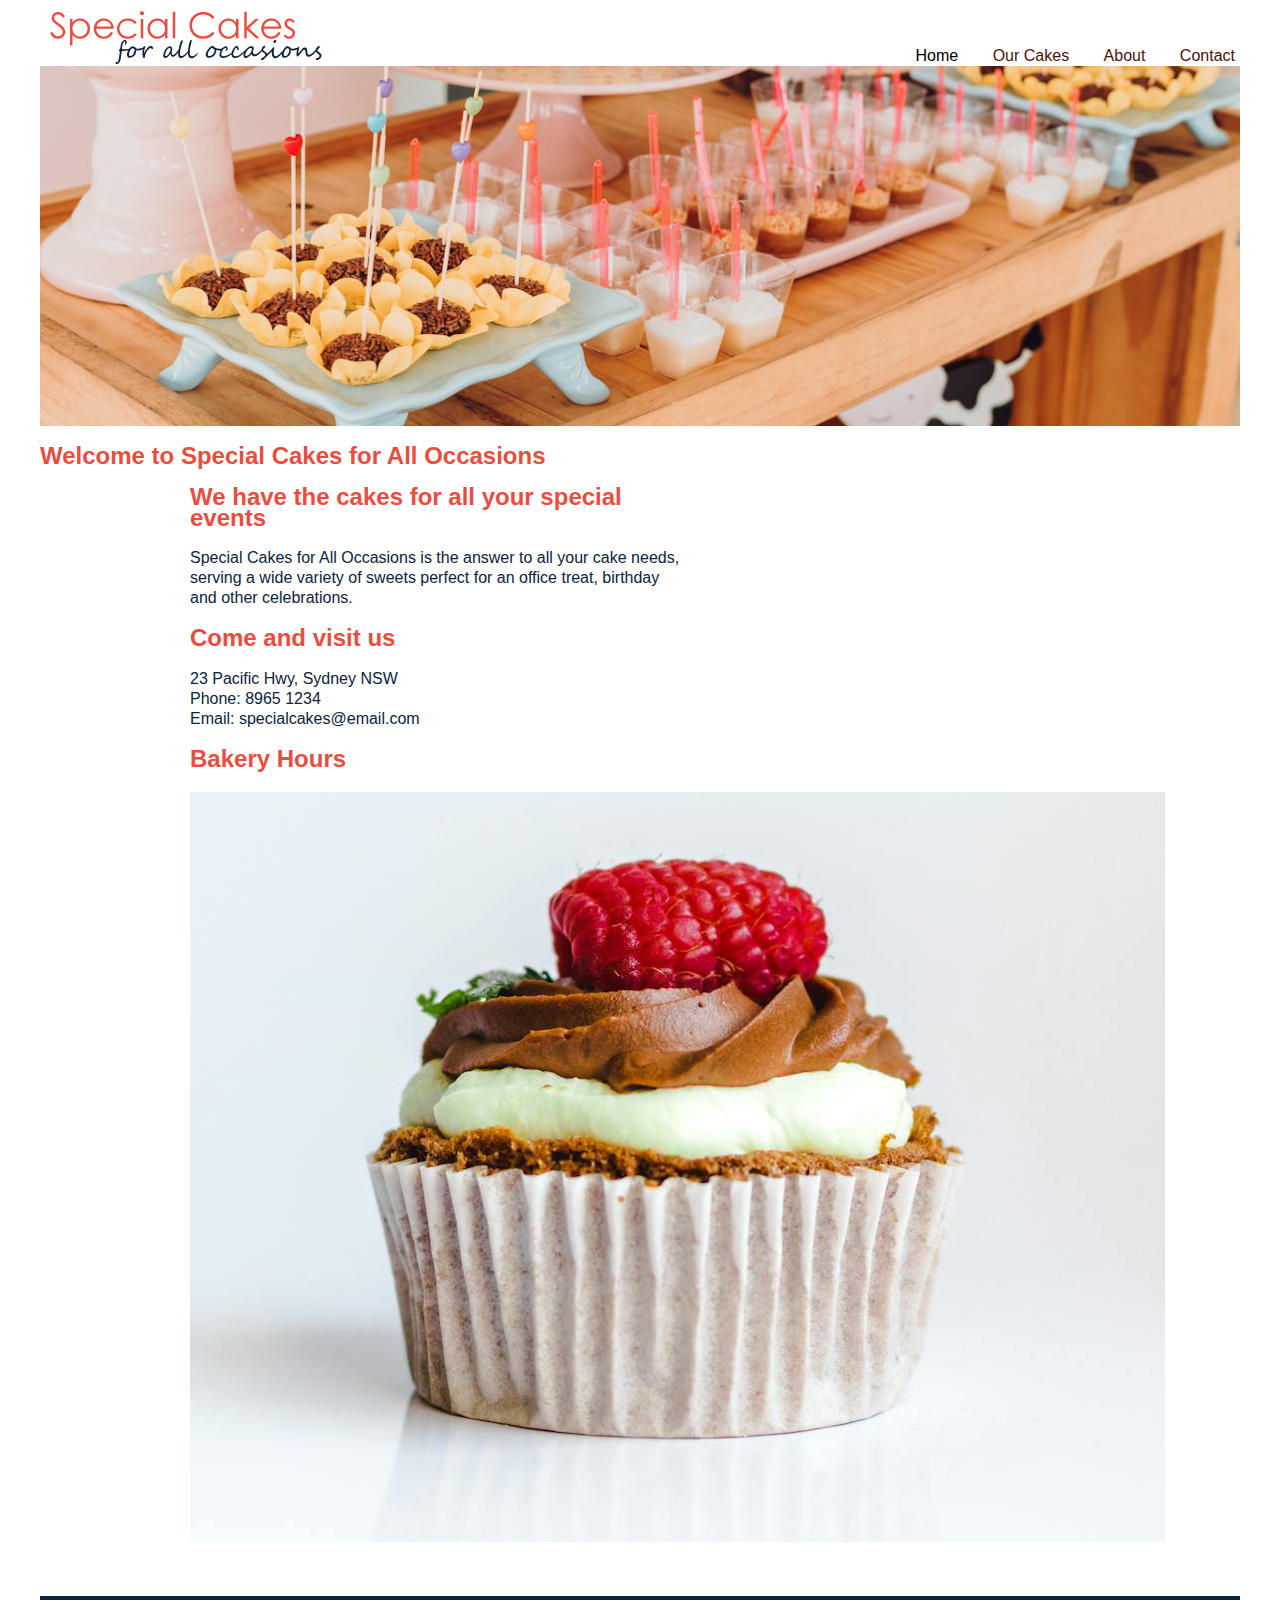
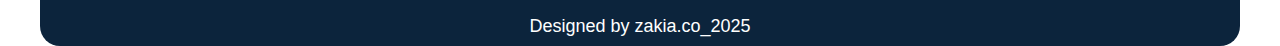
<file: index.html>
<!DOCTYPE html>
<html lang="en">

<head>
    <meta charset="UTF-8">
    <meta name="viewport" content="width=device-width, initial-scale=1.0">
    <title>Home Page</title>
    <link rel="stylesheet" href="specialcakesstyles.css">
    <link rel="stylesheet" href="index.css">

</head>

<body>
    <div id="container">


        <a href="index.html"><img class="logo" src="images/logo.png" alt="special cakes for all occasions"></a>

        <nav>
            <ul>
                <li>Home</li>
                <li><a href="products.html">Our Cakes</a></li>
                <li> <a href="about.html">About</a></li>
                <li><a href="contact.html">Contact</a></li>
            </ul>
        </nav>

        <header><img src="images/banner_1200.png" alt="Cakes banner"></header>

        <section>
            <h2 class="burntred ">Welcome to Special Cakes for All Occasions</h2>
            <div>
                <h2 class="burntred ">
                    We have the cakes for all your special events
                </h2>
                <p class="navyblue">
                    Special Cakes for All Occasions is the answer to all your cake needs, serving a wide variety of
                    sweets perfect for an office treat, birthday and other celebrations.
                </p>
                <h2 class="burntred ">

                    Come and visit us

                </h2>

                <p class="navyblue">

                    23 Pacific Hwy, Sydney NSW <br>
                    Phone: 8965 1234 <br>
                    Email: specialcakes@email.com <br>

                
                <h2 class="burntred ">Bakery Hours

                </h2>
                
                <p class="navyblue">
                Monday-Friday 8.30 am to 3 pm 
                Saturday and Sunday 8.30am to 1pm 
                opening hours for Sundays only to 9:00 am to 12 noon.<br>
                </p>
            </div>
            
            <!-- <h2 class="burntred ">Welcome to Special Cakes for All Occasions</h2> -->
            <div class="cupcake"><img src="images/cupcake_raspberry.png"
                    alt="Chocolatecake">
            </div>
        </section>



        <footer>
            Designed by zakia.co_2025
        </footer>

    </div>
</body>

</html>
</file>
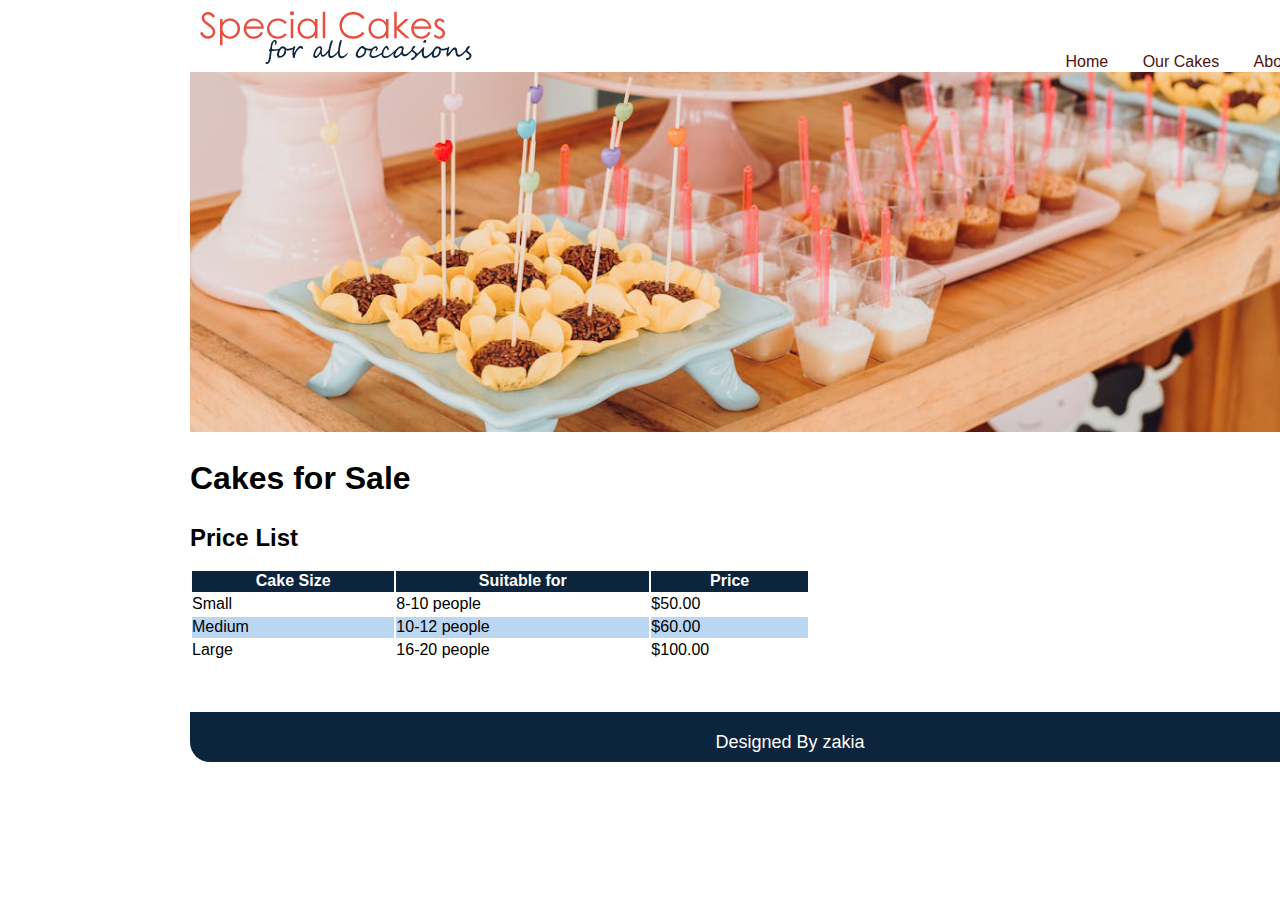
<file: contact.html>
<!DOCTYPE html>
<html lang="en">

<head>
    <meta charset="UTF-8">
    <meta name="viewport" content="width=device-width, initial-scale=1.0">
    <title>Homepage</title>
    <link rel="stylesheet" href="specialcakesstyles.css">
    <!-- <link rel="stylesheet" href="index.css"> -->
    <style>
        #container {
            width: 900px;
            height: 830px;
            /* background-color: #f5c4cb; */
            border-radius: 20px;
            margin: auto;
        }
    </style>
</head>

<body>
    <div id="container">
        <a href="index.html"><img class="logo" src="images/logo.png" alt="special cakes for all occasions"></a>

        <nav>
            <ul>
                <li><a href="index.html">Home</a></li>
                <li><a href="products.html">Our Cakes</a></li>
                <li> <a href="about.html">About</a></li>
                <li><a href="contact.html">Contact</a></li>
            </ul>
        </nav>
        <header><img src="images/banner_1200.png" alt="Cakes banner"></header>
        <h1>Cakes for Sale</h1>
        <section>
            <h2>Price List</h2>
            <table>
                <tr>
                    <th>Cake Size</th>
                    <th>Suitable for</th>
                    <th>Price</th>
                </tr>
                <tr>
                    <td>Small</td>
                    <td>8-10 people</td>
                    <td>$50.00</td>
                </tr>
                <tr>
                    <td>Medium</td>
                    <td>10-12 people</td>
                    <td>$60.00</td>
                </tr>
                <tr>
                    <td>Large</td>
                    <td>16-20 people</td>
                    <td>$100.00</td>
                </tr>
            </table>
        </section>
        <footer>
            <p>Designed By zakia</p>
        </footer>
    </div>
</body>

</html>
</file>
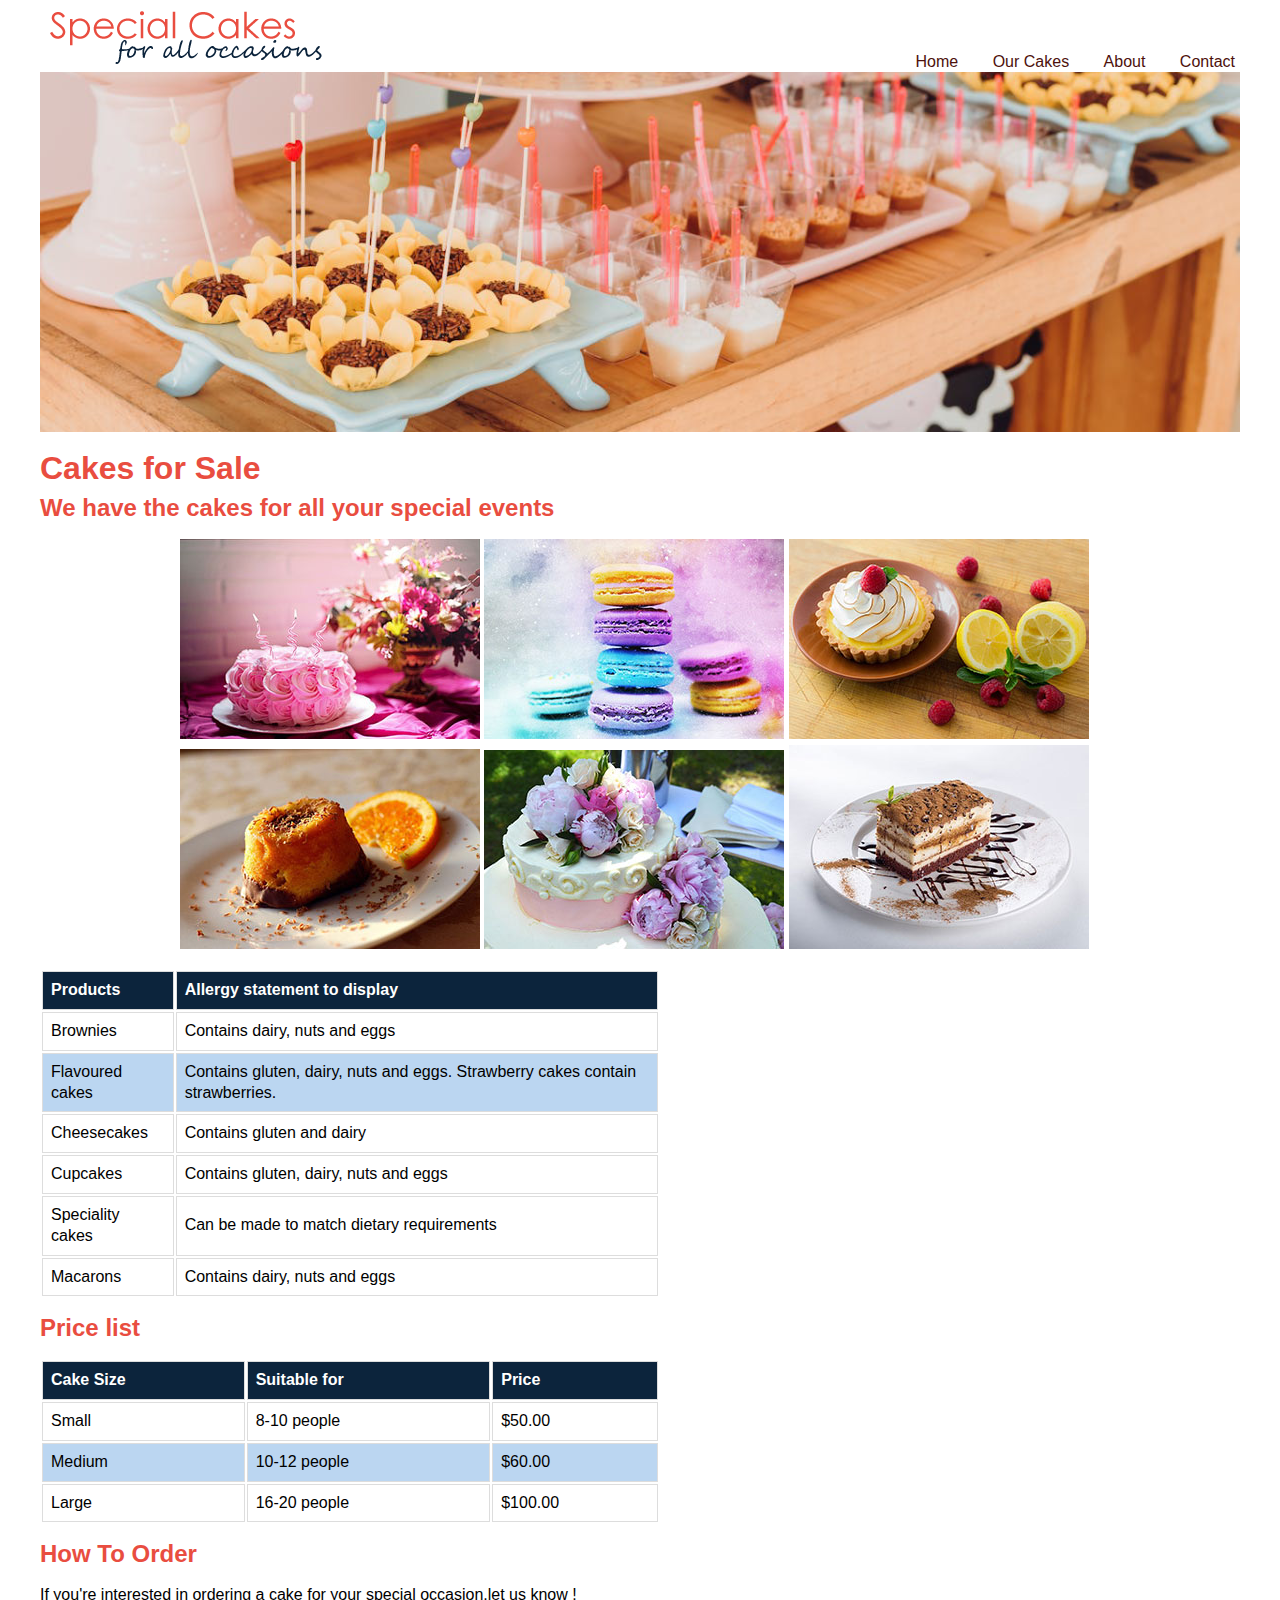
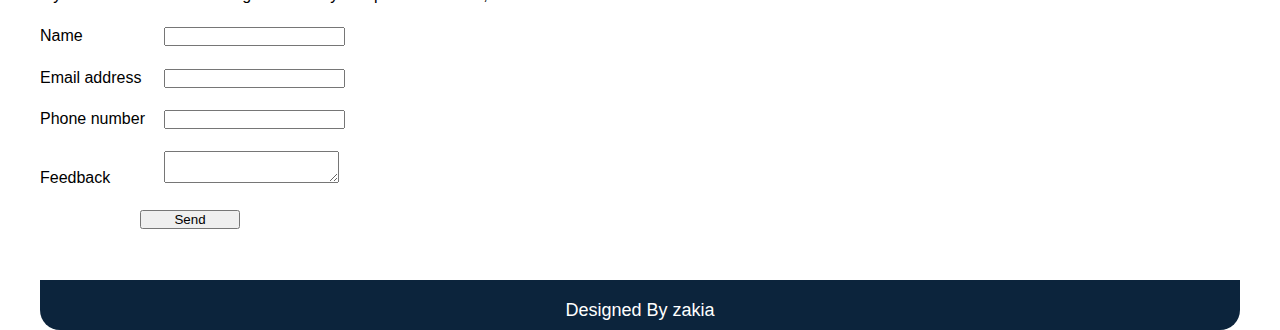
<file: products.html>
<!DOCTYPE html>
<html lang="en">

<head>
    <meta charset="UTF-8">
    <meta name="viewport" content="width=device-width, initial-scale=1.0">
    <title>special cakes for all occasions</title>
    <link rel="stylesheet" href="specialcakesstyles.css">
    <link rel="stylesheet" href="product.css">
</head>

<body>
    <div id="container">
        <a href="index.html"><img class="logo" src="images/logo.png" alt="special cakes for all occasions"></a>
        <nav>
            <ul>
                <li><a href="index.html">Home</a></li>
                <li><a href="products.html">Our Cakes</a></li>
                <li> <a href="about.html">About</a></li>
                <li><a href="contact.html">Contact</a></li>
            </ul>
        </nav>
        <header><img src="images/banner_1200.png" alt="Cakes banner"></header>
        <section>
            <h1 class="burntred ">Cakes for Sale </h1>
            <h2 class="burntred ">We have the cakes for all your special events</h2>
            <div class="picture">
                <img src="images/pinkBirthdayCake300.jpg" alt="pinkBirthdayCake300">
                <img src="images/macaron300.jpg" alt="macaron300">
                <img src="images/lemonCake300.jpg" alt="lemonCake300">
                <img src="images/orangeCake300.jpg" alt="orangeCake300">
                <img src="images/specialOccasion300.jpg" alt="specialOccasion300">
                <img src="images/tiramisu300.jpg" alt="tiramisu300">
            </div>
            <table>
                <tr>
                    <th>Products</th>
                    <th>Allergy statement to display </th>
                </tr>
                <tr>
                    <td>Brownies</td>
                    <td>Contains dairy, nuts and eggs</td>
                </tr>
                <tr>
                    <td>Flavoured cakes</td>
                    <td>Contains gluten, dairy, nuts and eggs. Strawberry cakes contain strawberries.</td>
                </tr>
                <tr>
                    <td>Cheesecakes</td>
                    <td>Contains gluten and dairy </td>
                </tr>
                <tr>
                    <td>Cupcakes</td>
                    <td>Contains gluten, dairy, nuts and eggs</td>
                </tr>
                <tr>
                    <td>Speciality cakes</td>
                    <td>Can be made to match dietary requirements </td>
                </tr>
                <tr>
                    <td>Macarons</td>
                    <td>Contains dairy, nuts and eggs</td>
                </tr>
            </table>
            <h2 class="burntred ">Price list</h2>
            <table>
                <tr>
                    <th>Cake Size</th>
                    <th>Suitable for</th>
                    <th>Price</th>
                </tr>
                <tr>
                    <td>Small</td>
                    <td>8-10 people</td>
                    <td>$50.00</td>
                </tr>
                <tr>
                    <td>Medium</td>
                    <td>10-12 people</td>
                    <td>$60.00</td>
                </tr>
                <tr>
                    <td>Large</td>
                    <td>16-20 people</td>
                    <td>$100.00</td>
                </tr>
            </table>
            <h2 class="burntred ">How To Order
            </h2>
            <p>
                If you're interested in ordering a cake for your special occasion,let us know !
            </p>

            <form>
                <label for="user_name">Name</label>
                <input id="user_name" type="text"><br><br>
                <label for="email_address">Email address</label>
                <input id="email_address" type="text"><br><br>
                <label for="phone_number">Phone number</label>
                <input id="phone_number" type="text"><br><br>
                <label for="feedback">Feedback</label>
                <textarea id="feedback" name="Feedback"></textarea><br><br>
                <button>Send</button>
            </form>

            <footer>
                <p>Designed By zakia</p>
            </footer>
        </section>
    </div>
</body>

</html>
</file>
<file: specialcakesstyles.css>
@charset "utf-8";
/* CSS Document */
body {
	font-size: 1em;
	line-height: 1.3em;
}
*{
    margin:0;
    padding:0;
    font-family: sans-serif;
    box-sizing: border-box;
}
#container{
    width: 1200px;
    height: 830px;
    border-radius: 20px;
    margin: auto;
}
/* classes */
.burntred {
	color: #E94D40;
}
.navyblue {
	color: #0C243C;
}
.specialcakesfont {
	font-family: Arial, sans-serif;
}
.floatleft {
    float: left;
}
.floatright {
    float: right;
}
.clearboth {
    clear: both;
}
nav{
    width: 1200px;
    height: 40px;
    font-size: 16px;
    text-align: right;
}
nav ul {
	margin-top: -45px;
	margin-right: 5px;
	list-style: none;
	
}
nav ul li {
	display: inline-block;
    text-decoration: none;
    
}
nav ul li a {
	text-decoration: none;
	color: #4d110c;
	display: inline-block;  /* Ensures links respect text alignment */
    margin-left: 30px;
    padding-top: 20px;
}
.picture{
    width: 920px;
    height: 410px;
    margin: auto;
}
footer{
	margin-top: 50px;
    width: 1200px;
    height: 50px;
    background-color:#0C243C;
    border-bottom-left-radius: 20px;
    border-bottom-right-radius: 20px;
    text-align: center;
    font-size: 18px;
    padding-top: 20px;
    color:white;
}
.abc{
    margin-left: 100px;
}

table{
    width: 620px;
}
tr:nth-child(1){
    background-color: #0C243C;
    color: #fff;
}
tr:nth-child(3){
    background-color: #bbd6f1;
}
h1{
    margin-top:30px;
    margin-bottom:40px;
}

h2,h3{
    margin-bottom: 20px;
}
</file>
<file: index.css>
img.logo{
    width: 298px;
    height: 71px;
    /* display:block - to remove descender spacing */
    display:block;    
    border-top-left-radius: 20px;
}


header{
    width:1200px;
    height: 360px;
    /* background-color: #650211; */
    /* font-family: sans-serif; */
    font-size: 40px;
    color:#fbbf92;
    /* padding:50px; */
}
section{
    margin-top: 20px;
    width:1200px;
    height: 1100px;
    /* background-color: #85303d; */
}
section>div{
    /* background-color: antiquewhite; */
    margin-left: 150px;
    width: 500px;
    height: 290px;
}

h3{
margin-top: 20px;
}
p{
    margin-bottom: 20px;
    line-height: 20px;
}
.white{
    line-height: 20px;
}
.cupcake {
    margin-top: 15px;
    width: 1200px;
    /* text-align: center; */
}
.cupcake img{
    width: 975px;
    height: 750px;
    
}
</file>
<file: product.css>
td, th {
    border: 1px solid #dddddd;
    text-align: left;
    padding: 8px;
  }
h1,h2,.picture,form{
  margin-top: 20px;
  margin-bottom: 20px;
}
label{
  display: inline-block;
  width: 120px;
}
  
textarea{
  width: 175px;
}
button{
  width: 100px;
  margin-left: 100px;
}
</file>
